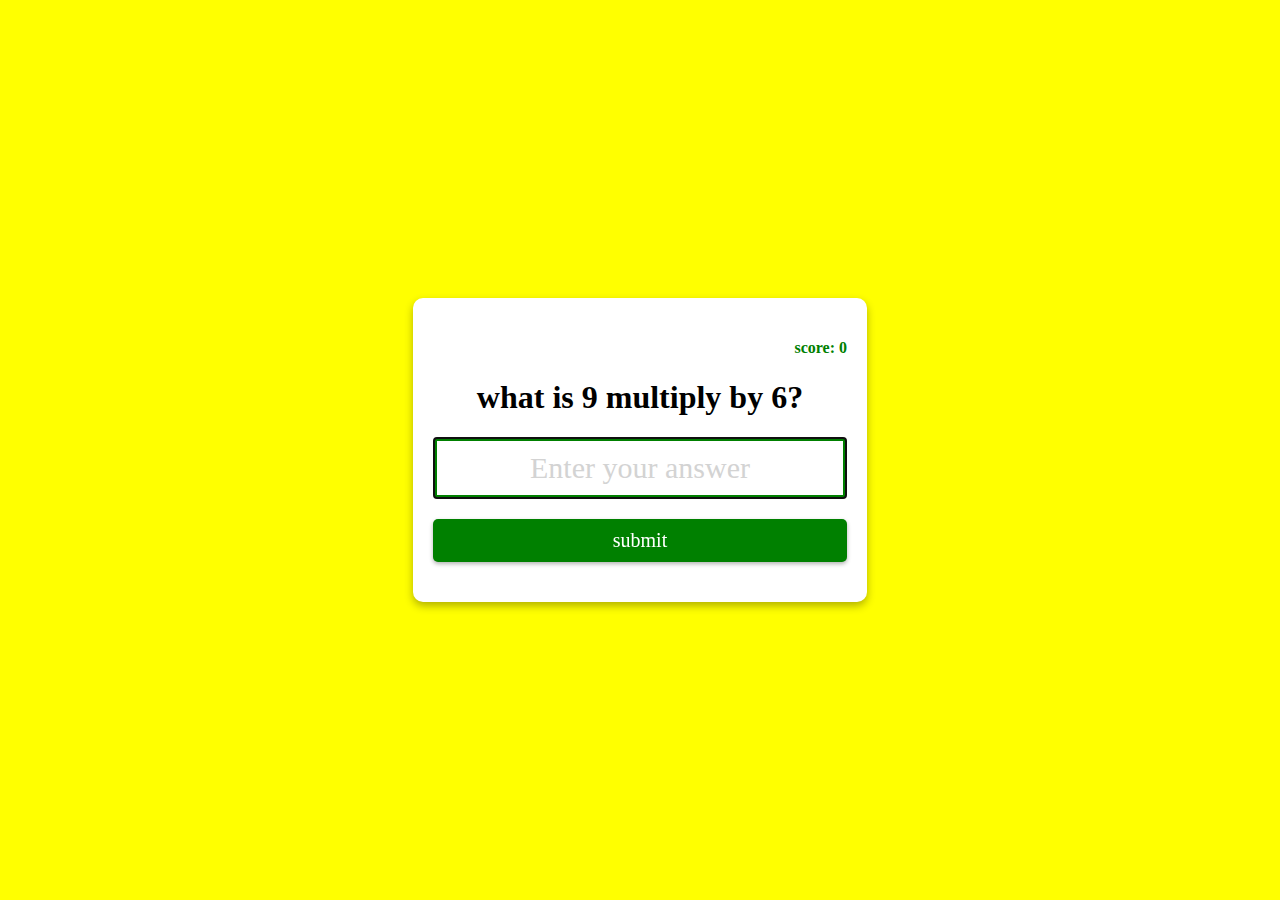
<file: index.html>
<!DOCTYPE html>
<html lang="en">
	<head>
		<meta charset="UTF-8" />
		<meta
			http-equiv="X-UA-Compatible"
			content="IE=edge"
		/>
		<meta
			name="viewport"
			content="width=device-width, initial-scale=1.0"
		/>
		<title>Multiplication App</title>
		<link
			rel="stylesheet"
			href="index.css"
		/>
	</head>
	<body>
		<form
			class="form"
			id="form"
		>
			<h4
				class="score"
				id="score"
			>
				score: 0
			</h4>
			<h1 id="question">what is 1 multiply by 1?</h1>
			<input
				type=" text"
				class="input"
				id="input"
				placeholder="Enter your answer"
				autofocus
				autocomplete="off"
			/>
			<button
				type="submit"
				class="btn"
			>
				submit
			</button>
		</form>
		<script src="index.js"></script>
	</body>
</html>
</file>
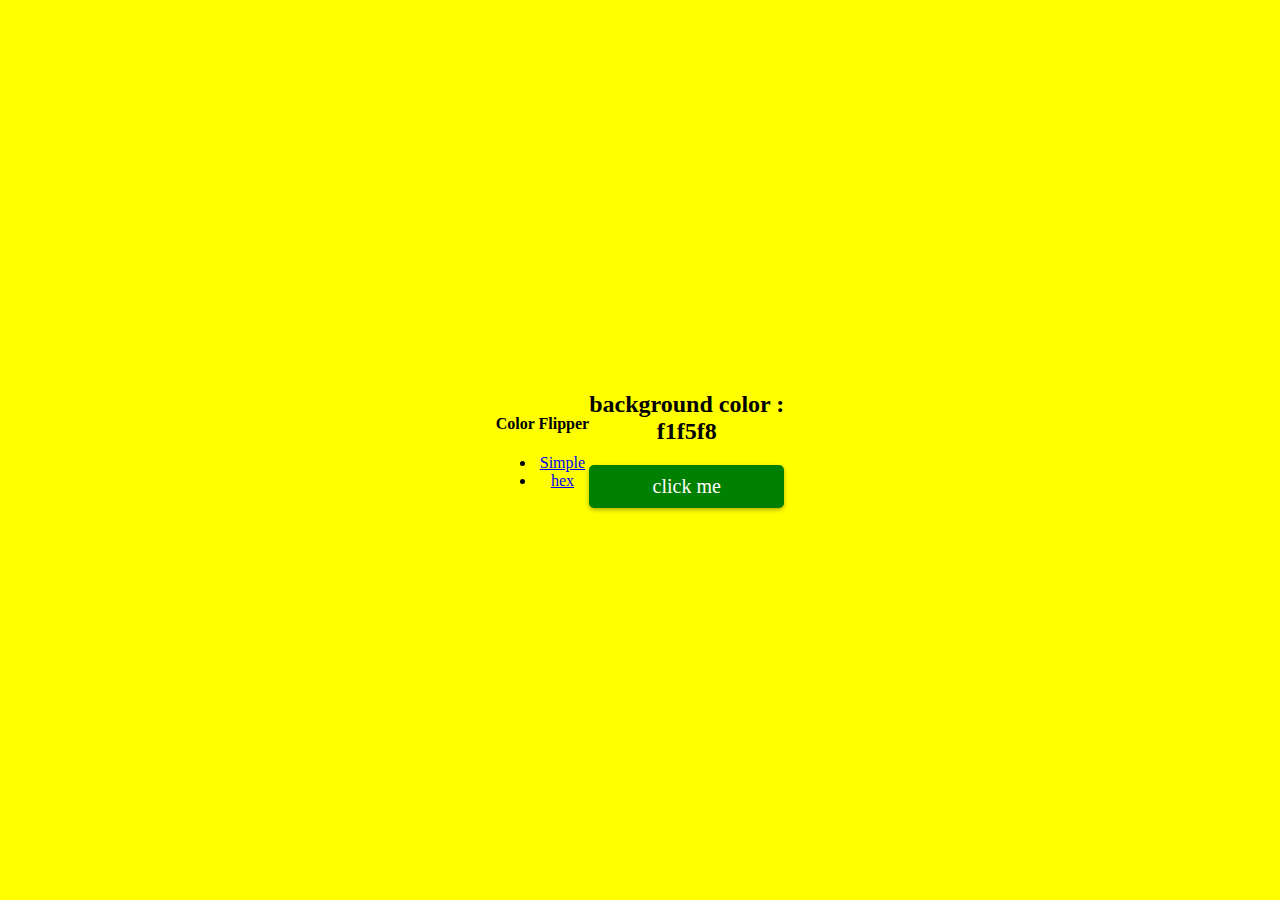
<file: hex.html>
<!DOCTYPE html>
<html lang="en">
	<head>
		<meta charset="UTF-8" />
		<meta
			http-equiv="X-UA-Compatible"
			content="IE=edge"
		/>
		<meta
			name="viewport"
			content="width=device-width, initial-scale=1.0"
		/>
		<title>Color Flipper || Simple</title>
		<link
			rel="stylesheet"
			href="index.css"
		/>
	</head>
	<body>
		<nav>
			<div class="nav-center">
				<h4>Color Flipper</h4>
				<ul class="nav-links">
					<li>
						<a href="index.html">Simple</a>
					</li>
					<li>
						<a href="hex.html">hex</a>
					</li>
				</ul>
			</div>
		</nav>
		<main>
			<div class="container">
				<h2>background color :<br /><span class="color"> f1f5f8 </span></h2>
				<button
					class="btn btn-hero"
					id="btn"
				>
					click me
				</button>
			</div>
		</main>
		<script src="hex.js"></script>
	</body>
</html>
</file>
<file: index.css>
body {
	margin: 0;
	display: flex;
	justify-content: center;
	height: 100vh;
	align-items: center;
	text-align: center;
	background-color: yellow;
	font-family: cursive;
}
.form {
	background-color: white;
	padding: 20px;
	box-shadow: 0 4px 8px rgba(0, 0, 0, 0.3);
	border-radius: 10px;
	margin: 10px;
}
.input {
	display: block;
	width: 100%;
	box-sizing: border-box;
	font-size: 30px;
	text-align: center;
	padding: 10px;
	border: solid 4px green;
	color: green;
}
.input::placeholder {
	color: lightgray;
	font-family: cursive;
}
.btn {
	background-color: green;
	color: white;
	border: none;
	display: block;
	width: 100%;
	padding: 10px;
	font-size: 20px;
	font-family: cursive;
	margin: 20px 0;
	border-radius: 5px;
	box-shadow: 0 2px 4px rgba(0, 0, 0, 0.3);
	cursor: pointer;
}
.btn:hover {
	filter: brightness(0.9);
}
.score {
	color: green;
	text-align: right;
}
</file>
